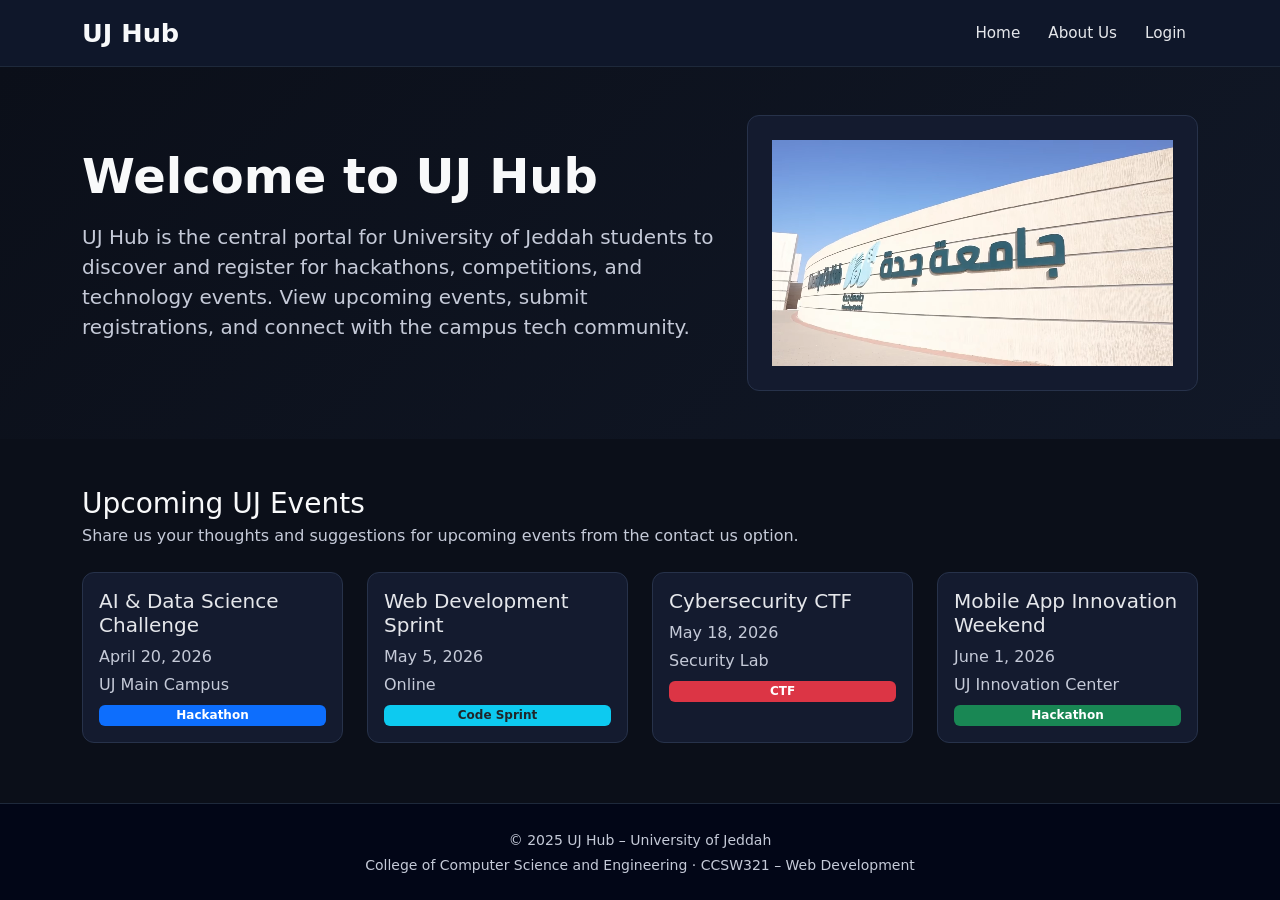
<file: index.html>
<!DOCTYPE html>
<html lang="en">
<head>
    <meta charset="UTF-8">
    <title>UJ Hub | Home</title>
    <meta name="viewport" content="width=device-width, initial-scale=1">

    <!-- Bootstrap CSS (CSS only, no JS) -->
    <link href="https://cdn.jsdelivr.net/npm/bootstrap@5.3.3/dist/css/bootstrap.min.css" rel="stylesheet">

    <!-- Custom CSS -->
    <link rel="stylesheet" href="style.css">
</head>
<body class="bg-dark-main text-light">
<header class="site-header">
  <div class="container d-flex flex-wrap align-items-center justify-content-between py-3">
    <h1 class="site-title m-0">UJ Hub</h1>
    <nav aria-label="Main navigation">
      <ul class="nav main-nav w-100">
        <li class="nav-item"><a class="nav-link" href="index.html">Home</a></li>
        <li class="nav-item"><a class="nav-link" href="about-us.html">About Us</a></li>

        <!-- Only for logged-in users -->
        <li class="nav-item nav-auth-only"><a class="nav-link" href="events-register.html">Register</a></li>
        <li class="nav-item nav-auth-only"><a class="nav-link" href="contact-us.html">Contact Us</a></li>
        <li class="nav-item nav-auth-only"><a class="nav-link" href="submitted-forms.html">Submitted Forms</a></li>

        <!-- Right side: login OR dropdown -->
        <li class="nav-item ms-auto" id="navLoginWrapper">
          <a href="login.html" class="nav-link">Login</a>
        </li>

        <li class="nav-item dropdown ms-auto d-none" id="navUserWrapper">
          <a href="#" class="nav-link dropdown-toggle" id="navUserToggle" role="button">
            Logged in as: <span id="navUserId"></span>
          </a>
          <ul class="dropdown-menu dropdown-menu-dark dropdown-menu-end" id="navUserDropdown">
            <li><button class="dropdown-item" id="navLogoutBtn" type="button">Logout</button></li>
          </ul>
        </li>
      </ul>
    </nav>
  </div>
</header>


<main>
    <!-- HERO -->
    <section class="hero-section py-5">
        <div class="container">
            <div class="row g-4 align-items-center">
                <div class="col-lg-7">
                    <h2 class="display-5 fw-bold mb-3">Welcome to UJ Hub</h2>
                    <p class="lead text-light-muted">
                        UJ Hub is the central portal for University of Jeddah students to
                        discover and register for hackathons, competitions, and technology events.
                        View upcoming events, submit registrations, and connect with the campus tech community.
                    </p>
                    
                </div>

                <aside class="col-lg-5">
                    <div class="card login-card p-4">
                    <video autoplay muted loop style="width: 100%; height: auto;">
                        <source src="UJ-WEB.mp4" type="video/mp4">
                        Your browser does not support the video tag.
                    </video>
                    </div>
                </aside>
            </div>
        </div>
    </section>

    <!-- UPCOMING EVENTS -->
    <section class="py-5">
        <div class="container">
            <header class="mb-4">
                <h2 class="h3 mb-1">Upcoming UJ Events</h2>
                <p class="text-light-muted mb-0">
                    Share us your thoughts and suggestions for upcoming events from the contact us option.
                </p>
            </header>

            <div class="row g-4">
                <article class="col-md-6 col-lg-3">
                    <div class="card event-card h-100 p-3">
                        <h3 class="h5">AI &amp; Data Science Challenge</h3>
                        <p class="text-light-muted mb-1">April 20, 2026</p>
                        <p class="text-light-muted mb-2">UJ Main Campus</p>
                        <span class="badge bg-primary">Hackathon</span>
                    </div>
                </article>

                <article class="col-md-6 col-lg-3">
                    <div class="card event-card h-100 p-3">
                        <h3 class="h5">Web Development Sprint</h3>
                        <p class="text-light-muted mb-1">May 5, 2026</p>
                        <p class="text-light-muted mb-2">Online</p>
                        <span class="badge bg-info text-dark">Code Sprint</span>
                    </div>
                </article>

                <article class="col-md-6 col-lg-3">
                    <div class="card event-card h-100 p-3">
                        <h3 class="h5">Cybersecurity CTF</h3>
                        <p class="text-light-muted mb-1">May 18, 2026</p>
                        <p class="text-light-muted mb-2">Security Lab</p>
                        <span class="badge bg-danger">CTF</span>
                    </div>
                </article>

                <article class="col-md-6 col-lg-3">
                    <div class="card event-card h-100 p-3">
                        <h3 class="h5">Mobile App Innovation Weekend</h3>
                        <p class="text-light-muted mb-1">June 1, 2026</p>
                        <p class="text-light-muted mb-2">UJ Innovation Center</p>
                        <span class="badge bg-success">Hackathon</span>
                    </div>
                </article>
            </div>
        </div>
    </section>
</main>

<footer class="site-footer py-4 mt-auto">
    <div class="container text-center small text-light-muted">
        <p class="mb-1">&copy; 2025 UJ Hub – University of Jeddah</p>
        <p class="mb-0">College of Computer Science and Engineering · CCSW321 – Web Development</p>
    </div>
</footer>
<script src="validation.js"></script>

</body>
</html>
</file>
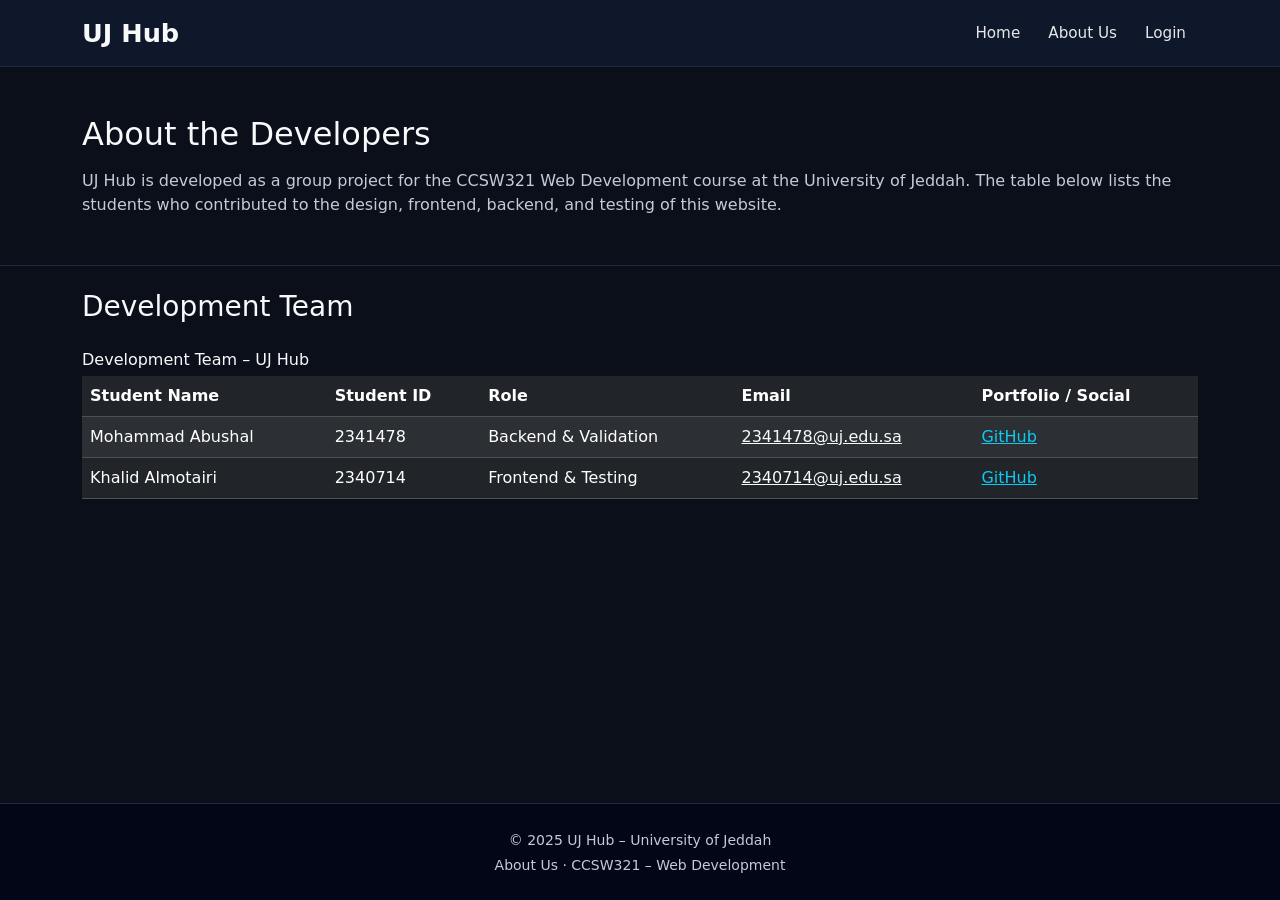
<file: about-us.html>
<!DOCTYPE html>
<html lang="en">
<head>
    <meta charset="UTF-8">
    <title>UJ Hub | About Us</title>
    <meta name="viewport" content="width=device-width, initial-scale=1">

    <link href="https://cdn.jsdelivr.net/npm/bootstrap@5.3.3/dist/css/bootstrap.min.css" rel="stylesheet">
    <link rel="stylesheet" href="style.css">
</head>
<body class="bg-dark-main text-light">
<header class="site-header">
  <div class="container d-flex flex-wrap align-items-center justify-content-between py-3">
    <h1 class="site-title m-0">UJ Hub</h1>
    <nav aria-label="Main navigation">
      <ul class="nav main-nav w-100">
        <li class="nav-item"><a class="nav-link" href="index.html">Home</a></li>
        <li class="nav-item"><a class="nav-link" href="about-us.html">About Us</a></li>

        <!-- Only for logged-in users -->
        <li class="nav-item nav-auth-only"><a class="nav-link" href="events-register.html">Register</a></li>
        <li class="nav-item nav-auth-only"><a class="nav-link" href="contact-us.html">Contact Us</a></li>
        <li class="nav-item nav-auth-only"><a class="nav-link" href="submitted-forms.html">Submitted Forms</a></li>

        <!-- Right side: login OR dropdown -->
        <li class="nav-item ms-auto" id="navLoginWrapper">
          <a href="login.html" class="nav-link">Login</a>
        </li>

        <li class="nav-item dropdown ms-auto d-none" id="navUserWrapper">
          <a href="#" class="nav-link dropdown-toggle" id="navUserToggle" role="button">
            Logged in as: <span id="navUserId"></span>
          </a>
          <ul class="dropdown-menu dropdown-menu-dark dropdown-menu-end" id="navUserDropdown">
            <li><button class="dropdown-item" id="navLogoutBtn" type="button">Logout</button></li>
          </ul>
        </li>
      </ul>
    </nav>
  </div>
</header>

<main>
    <section class="page-header-section py-5">
        <div class="container">
            <h2 class="h2 mb-3">About the Developers</h2>
            <p class="text-light-muted mb-0">
                UJ Hub is developed as a group project for the CCSW321 Web Development course
                at the University of Jeddah. The table below lists the students who contributed
                to the design, frontend, backend, and testing of this website.
            </p>
        </div>
    </section>

 <section class="py-4" aria-labelledby="dev-team-heading">
    <div class="container">
        <h2 id="dev-team-heading" class="h3 mb-3">Development Team</h2>
        <div class="table-responsive">
            <table class="table table-dark table-striped align-middle developer-table">

                    <caption class="text-light">Development Team – UJ Hub</caption>
                    <thead>
                    <tr>
                        <th scope="col">Student Name</th>
                        <th scope="col">Student ID</th>
                        <th scope="col">Role</th>
                        <th scope="col">Email</th>
                        <th scope="col">Portfolio / Social</th>
                    </tr>
                    </thead>
                    <tbody>
                    <tr>
                        <td>Mohammad Abushal</td>
                        <td>2341478</td>
                        <td>Backend &amp; Validation</td>
                        <td><a href="mailto:2341478@uj.edu.sa" class="link-light">2341478@uj.edu.sa</a></td>
                        <td><a href="https://github.com/Abushal" class="link-info" target="_blank">GitHub</a></td>
                    </tr>
                    <tr>
                        <td>Khalid Almotairi</td>
                        <td>2340714</td>
                        <td>Frontend &amp; Testing</td>
                        <td><a href="mailto:2340714@uj.edu.sa" class="link-light">2340714@uj.edu.sa</a></td>
                        <td><a href="https://github.com/Khalid-Almotairi/" class="link-info" target="_blank">GitHub</a></td>
                    </tr>
                    </tbody>
                </table>
            </div>
        </div>
    </section>
</main>

<footer class="site-footer py-4 mt-auto">
    <div class="container text-center small text-light-muted">
        <p class="mb-1">&copy; 2025 UJ Hub – University of Jeddah</p>
        <p class="mb-0">About Us · CCSW321 – Web Development</p>
    </div>
</footer>
<script src="validation.js"></script>

</body>
</html>
</file>
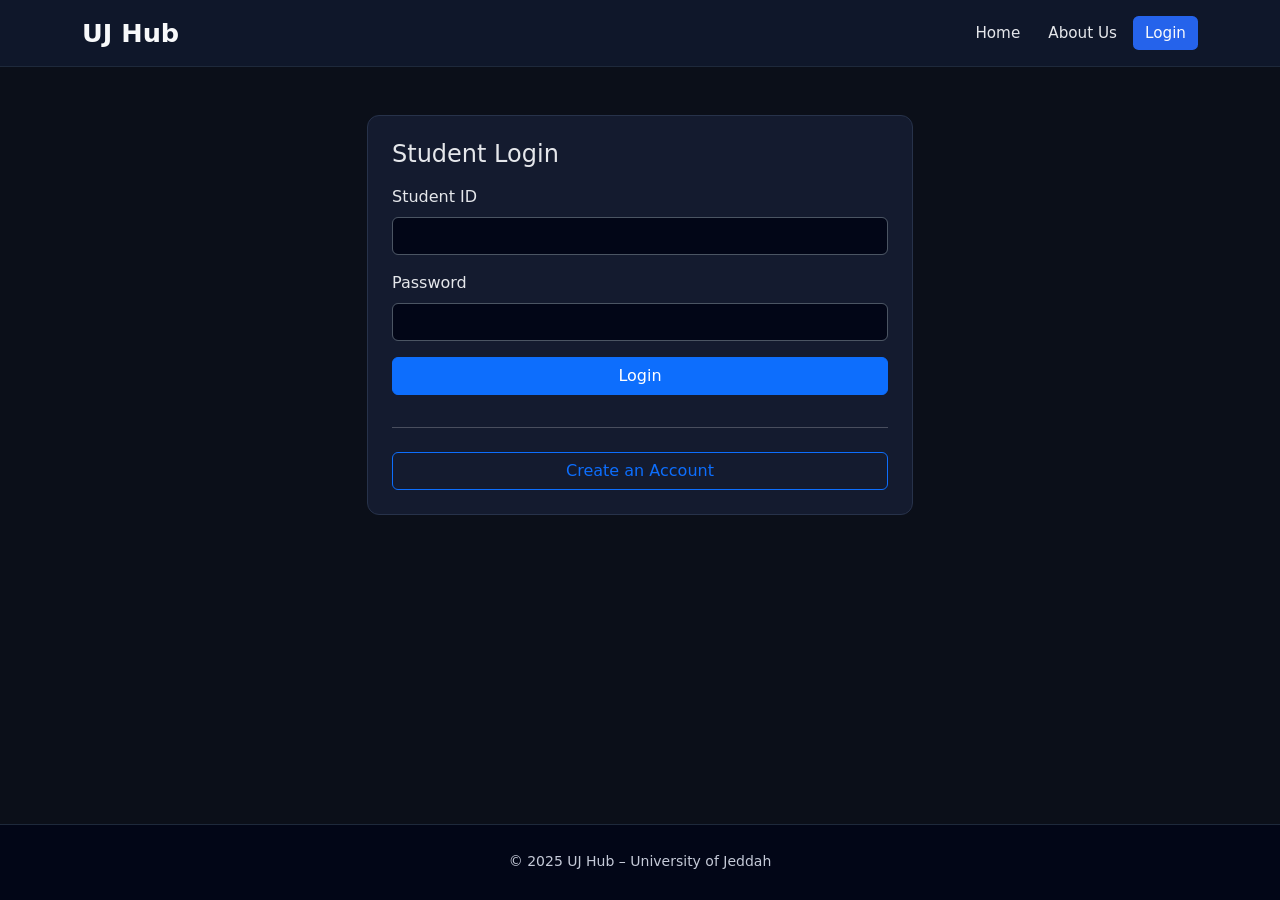
<file: contact-us.html>
<!DOCTYPE html>
<html lang="en">
<head>
    <meta charset="UTF-8">
    <title>UJ Hub | Contact Us</title>
    <meta name="viewport" content="width=device-width, initial-scale=1">

    <link href="https://cdn.jsdelivr.net/npm/bootstrap@5.3.3/dist/css/bootstrap.min.css" rel="stylesheet">
    <link rel="stylesheet" href="style.css">
</head>
<body class="bg-dark-main text-light">
<header class="site-header">
  <div class="container d-flex flex-wrap align-items-center justify-content-between py-3">
    <h1 class="site-title m-0">UJ Hub</h1>
    <nav aria-label="Main navigation">
      <ul class="nav main-nav w-100">
        <li class="nav-item"><a class="nav-link" href="index.html">Home</a></li>
        <li class="nav-item"><a class="nav-link" href="about-us.html">About Us</a></li>

        <!-- Only for logged-in users -->
        <li class="nav-item nav-auth-only"><a class="nav-link" href="events-register.html">Register</a></li>
        <li class="nav-item nav-auth-only"><a class="nav-link" href="contact-us.html">Contact Us</a></li>
        <li class="nav-item nav-auth-only"><a class="nav-link" href="submitted-forms.html">Submitted Forms</a></li>

        <!-- Right side: login OR dropdown -->
        <li class="nav-item ms-auto" id="navLoginWrapper">
          <a href="login.html" class="nav-link">Login</a>
        </li>

        <li class="nav-item dropdown ms-auto d-none" id="navUserWrapper">
          <a href="#" class="nav-link dropdown-toggle" id="navUserToggle" role="button">
            Logged in as: <span id="navUserId"></span>
          </a>
          <ul class="dropdown-menu dropdown-menu-dark dropdown-menu-end" id="navUserDropdown">
            <li><button class="dropdown-item" id="navLogoutBtn" type="button">Logout</button></li>
          </ul>
        </li>
      </ul>
    </nav>
  </div>
</header>



<main>
    <section class="page-header-section py-5">
        <div class="container">
            <h2 class="h2 mb-3">Contact the Organizing Team</h2>
            <p class="text-light-muted mb-0">
                Use the form below to contact the UJ Hub organizers regarding events, registration,
                or technical issues. All fields marked with * are required.
            </p>
        </div>
    </section>

    <section class="py-4" aria-labelledby="contact-section-heading">
    <div class="container">

        <!-- Heading for the SECTION -->
        <h2 id="contact-section-heading" class="h3 mb-4">Contact Form & Information</h2>

        <div class="row g-4">

            <article class="col-lg-6">
                <h3 class="h4 mb-3">Contact Information</h3>
                ...
            </article>

            <article class="col-lg-6">
                <h3 class="h4 mb-3">Send Us a Message</h3>

                <div class="card form-card p-4">
                    <form id="contactForm" novalidate>
                            <div class="row g-3">

                                <div class="col-md-6">
                                    <label for="contactStudentId" class="form-label">Student ID *</label>
                                    <input id="contactStudentId" type="text"
                                           class="form-control form-control-dark"
                                           readonly>
                                </div>

                                <div class="col-md-6"></div>

                                <div class="col-md-6">
                                    <label for="firstName" class="form-label">First Name *</label>
                                    <input id="firstName" name="firstName" type="text"
                                           class="form-control form-control-dark"
                                           required maxlength="30">
                                    <div id="firstNameError" class="text-danger small error-message"></div>
                                </div>

                                <div class="col-md-6">
                                    <label for="lastName" class="form-label">Last Name *</label>
                                    <input id="lastName" name="lastName" type="text"
                                           class="form-control form-control-dark"
                                           required maxlength="30">
                                    <div id="lastNameError" class="text-danger small error-message"></div>
                                </div>

                                <div class="col-12">
                                    <span class="form-label d-block">Gender *</span>
                                    <div class="d-flex flex-wrap gap-3">
                                        <div class="form-check">
                                            <input class="form-check-input" type="radio" name="gender"
                                                   id="genderMale" value="Male" required>
                                            <label class="form-check-label" for="genderMale">Male</label>
                                        </div>
                                        <div class="form-check">
                                            <input class="form-check-input" type="radio" name="gender"
                                                   id="genderFemale" value="Female" required>
                                            <label class="form-check-label" for="genderFemale">Female</label>
                                        </div>
                                    </div>
                                    <div id="genderError" class="text-danger small error-message"></div>
                                </div>

                                <div class="col-md-6">
                                    <label for="mobile" class="form-label">Mobile *</label>
                                    <input id="mobile" name="mobile" type="tel"
                                           class="form-control form-control-dark"
                                           required maxlength="10" placeholder="05xxxxxxxx">
                                    <div id="mobileError" class="text-danger small error-message"></div>
                                </div>

                                <div class="col-md-6">
                                    <label for="dob" class="form-label">Date of Birth *</label>
                                    <input id="dob" name="dob" type="date"
                                           class="form-control form-control-dark" required>
                                    <div id="dobError" class="text-danger small error-message"></div>
                                </div>

                                <div class="col-12">
                                    <label for="email" class="form-label">Email Address *</label>
                                    <input id="email" name="email" type="email"
                                           class="form-control form-control-dark"
                                           required maxlength="60">
                                    <div id="emailError" class="text-danger small error-message"></div>
                                </div>

                                <div class="col-12">
                                    <label for="language" class="form-label">Preferred Language *</label>
                                    <select id="language" name="language"
                                            class="form-select form-control-dark" required>
                                        <option value="">-- Please select --</option>
                                        <option value="Arabic">Arabic</option>
                                        <option value="English">English</option>
                                        <option value="French">French</option>
                                    </select>
                                    <div id="languageError" class="text-danger small error-message"></div>
                                </div>

                                <div class="col-12">
                                    <label for="message" class="form-label">Message *</label>
                                    <textarea id="message" name="message"
                                              class="form-control form-control-dark"
                                              rows="5" required maxlength="500"></textarea>
                                    <div id="messageError" class="text-danger small error-message"></div>
                                </div>

                                <div class="col-12 d-flex gap-2">
                                    <button type="submit" class="btn btn-primary">Send Message</button>
                                    <button type="reset" class="btn btn-outline-light">Clear</button>
                                </div>
                            </div>
                        </form>

                        <!-- simple success message -->
                        <div id="contactResponse" class="mt-3"></div>
                    </div>
                </article>
            </div>
        </div>
    </section>
</main>

<footer class="site-footer py-4 mt-auto">
    <div class="container text-center small text-light-muted">
        <p class="mb-1">&copy; 2025 UJ Hub – University of Jeddah</p>
        <p class="mb-0">Contact Us · CCSW321 – Web Development</p>
    </div>
</footer>

<script src="validation.js"></script>
</body>
</html>
</file>
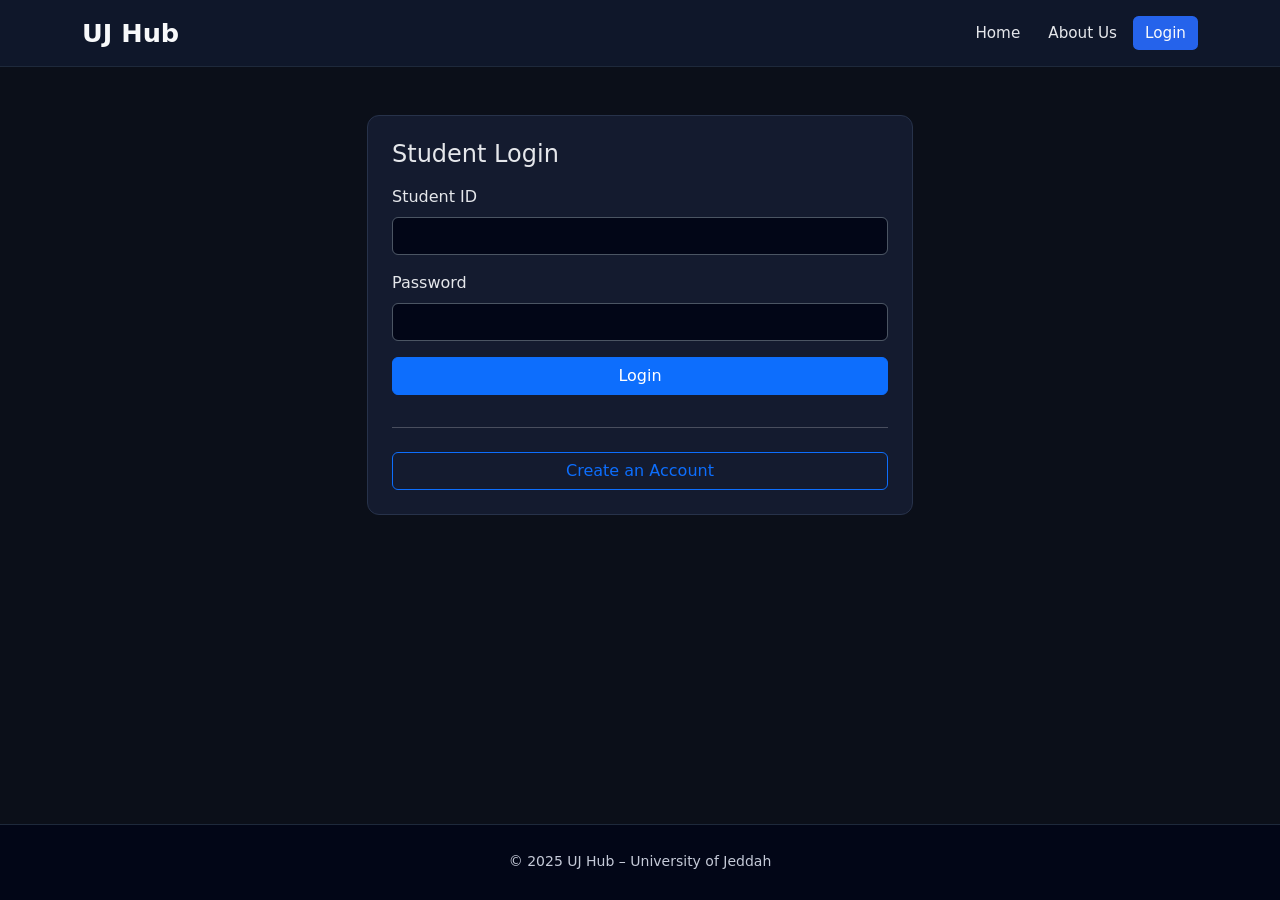
<file: events-register.html>
<!DOCTYPE html>
<html lang="en">
<head>
    <meta charset="UTF-8">
    <title>UJ Hub | Event Registration</title>
    <meta name="viewport" content="width=device-width, initial-scale=1">

    <link href="https://cdn.jsdelivr.net/npm/bootstrap@5.3.3/dist/css/bootstrap.min.css" rel="stylesheet">
    <link rel="stylesheet" href="style.css">
</head>
<body class="bg-dark-main text-light">
<header class="site-header">
  <div class="container d-flex flex-wrap align-items-center justify-content-between py-3">
    <h1 class="site-title m-0">UJ Hub</h1>
    <nav aria-label="Main navigation">
      <ul class="nav main-nav w-100">
        <li class="nav-item"><a class="nav-link" href="index.html">Home</a></li>
        <li class="nav-item"><a class="nav-link" href="about-us.html">About Us</a></li>

        <!-- Only for logged-in users -->
        <li class="nav-item nav-auth-only"><a class="nav-link" href="events-register.html">Register</a></li>
        <li class="nav-item nav-auth-only"><a class="nav-link" href="contact-us.html">Contact Us</a></li>
        <li class="nav-item nav-auth-only"><a class="nav-link" href="submitted-forms.html">Submitted Forms</a></li>

        <!-- Right side: login OR dropdown -->
        <li class="nav-item ms-auto" id="navLoginWrapper">
          <a href="login.html" class="nav-link">Login</a>
        </li>

        <li class="nav-item dropdown ms-auto d-none" id="navUserWrapper">
          <a href="#" class="nav-link dropdown-toggle" id="navUserToggle" role="button">
            Logged in as: <span id="navUserId"></span>
          </a>
          <ul class="dropdown-menu dropdown-menu-dark dropdown-menu-end" id="navUserDropdown">
            <li><button class="dropdown-item" id="navLogoutBtn" type="button">Logout</button></li>
          </ul>
        </li>
      </ul>
    </nav>
  </div>
</header>



<main>
    <section class="page-header-section py-5">
        <div class="container">
            <h2 class="h2 mb-3">Event Registration</h2>
            <p class="text-light-muted mb-0">
                Register as a participant for upcoming UJ hackathons and technology events,
                choose the event that you want to participate in and fill the required details.
            </p>
        </div>
    </section>

   <section class="py-4" aria-labelledby="registration-section-heading">
    <div class="container">
        <!-- Heading for the section -->
        <h2 id="registration-section-heading" class="h3 mb-4">Event Registration Form</h2>

        <div class="row g-4">
            <!-- Article with its own heading -->
            <article class="col-lg-12" aria-labelledby="registration-form-heading">
                <div class="card form-card p-4">
                    <h3 id="registration-form-heading" class="h4 mb-3">Participant Details</h3>
                    <form id="registrationForm" novalidate>
                            <div class="row g-3">

                                <div class="col-md-6">
                                    <label for="studentId" class="form-label">Student ID *</label>
                                    <input id="studentId" name="studentId" type="text"
                                           class="form-control form-control-dark"
                                           readonly>
                                    <div id="studentIdError" class="text-danger small error-message"></div>
                                </div>

                                <div class="col-md-6"></div>

                                <div class="col-md-6">
                                    <label for="fullName" class="form-label">Full Name *</label>
                                    <input id="fullName" name="fullName" type="text"
                                           class="form-control form-control-dark"
                                           required maxlength="60">
                                    <div id="fullNameError" class="text-danger small error-message"></div>
                                </div>

                                <div class="col-md-6">
                                    <label for="regEmail" class="form-label">Email *</label>
                                    <input id="regEmail" name="regEmail" type="email"
                                           class="form-control form-control-dark"
                                           required maxlength="60">
                                    <div id="regEmailError" class="text-danger small error-message"></div>
                                </div>

                                <div class="col-md-6">
                                    <label for="phone" class="form-label">Mobile *</label>
                                    <input id="phone" name="phone" type="tel"
                                           class="form-control form-control-dark"
                                           required maxlength="10"
                                           placeholder="05xxxxxxxx">
                                    <div id="phoneError" class="text-danger small error-message"></div>
                                </div>

                                <div class="col-md-6"></div>

                                <div class="col-12">
                                    <label for="eventSelect" class="form-label">Select Event *</label>
                                    <select id="eventSelect" name="eventSelect"
                                            class="form-select form-control-dark" required>
                                        <option value="">-- Choose an event --</option>
                                        <option value="AI &amp; Data Science Challenge">AI &amp; Data Science Challenge</option>
                                        <option value="Web Development Sprint">Web Development Sprint</option>
                                        <option value="Cybersecurity CTF">Cybersecurity CTF</option>
                                        <option value="Mobile App Innovation Weekend">Mobile App Innovation Weekend</option>
                                    </select>
                                    <div id="eventSelectError" class="text-danger small error-message"></div>
                                </div>

                                <div class="col-md-6">
                                    <label for="track" class="form-label">Preferred Track *</label>
                                    <select id="track" name="track"
                                            class="form-select form-control-dark" required>
                                        <option value="">-- Select a track --</option>
                                        <option value="Artificial Intelligence">Artificial Intelligence</option>
                                        <option value="Web Development">Web Development</option>
                                        <option value="Mobile Applications">Mobile Applications</option>
                                        <option value="Cybersecurity">Cybersecurity</option>
                                    </select>
                                    <div id="trackError" class="text-danger small error-message"></div>
                                </div>

                                <div class="col-md-6">
                                    <label for="skillLevel" class="form-label">Skill Level *</label>
                                    <select id="skillLevel" name="skillLevel"
                                            class="form-select form-control-dark" required>
                                        <option value="">-- Select level --</option>
                                        <option value="Beginner">Beginner</option>
                                        <option value="Intermediate">Intermediate</option>
                                        <option value="Advanced">Advanced</option>
                                    </select>
                                    <div id="skillLevelError" class="text-danger small error-message"></div>
                                </div>

                                <div class="col-md-6">
                                    <label for="teamName" class="form-label">Team Name (optional)</label>
                                    <input id="teamName" name="teamName" type="text"
                                           class="form-control form-control-dark"
                                           maxlength="40">
                                    <div id="teamNameError" class="text-danger small error-message"></div>
                                </div>

                                <div class="col-md-6">
                                    <label for="teamSize" class="form-label">Number of Team Members *</label>
                                    <input id="teamSize" name="teamSize" type="number"
                                           class="form-control form-control-dark"
                                           required min="1" max="8">
                                    <div id="teamSizeError" class="text-danger small error-message"></div>
                                </div>

                                <div class="col-12">
                                    <label for="notes" class="form-label">Project Idea / Notes</label>
                                    <textarea id="notes" name="notes"
                                              class="form-control form-control-dark"
                                              rows="4" maxlength="400"
                                              placeholder="Describe your idea or what you want to build."></textarea>
                                    <div id="notesError" class="text-danger small error-message"></div>
                                </div>

                                <div class="col-12 d-flex gap-2">
                                    <button type="submit" class="btn btn-primary">Submit Registration</button>
                                    <button type="reset" class="btn btn-outline-light">Clear</button>
                                </div>
                            </div>
                        </form>

                        <!-- simple success message -->
                        <div id="registrationResponse" class="mt-3"></div>
                    </div>
                </article>
            </div>
        </div>
    </section>
</main>

<footer class="site-footer py-4 mt-auto">
    <div class="container text-center small text-light-muted">
        <p class="mb-1">&copy; 2025 UJ Hub – University of Jeddah</p>
        <p class="mb-0">Event Registration · CCSW321 – Web Development</p>
    </div>
</footer>
<script src="validation.js"></script>

</body>
</html>
</file>
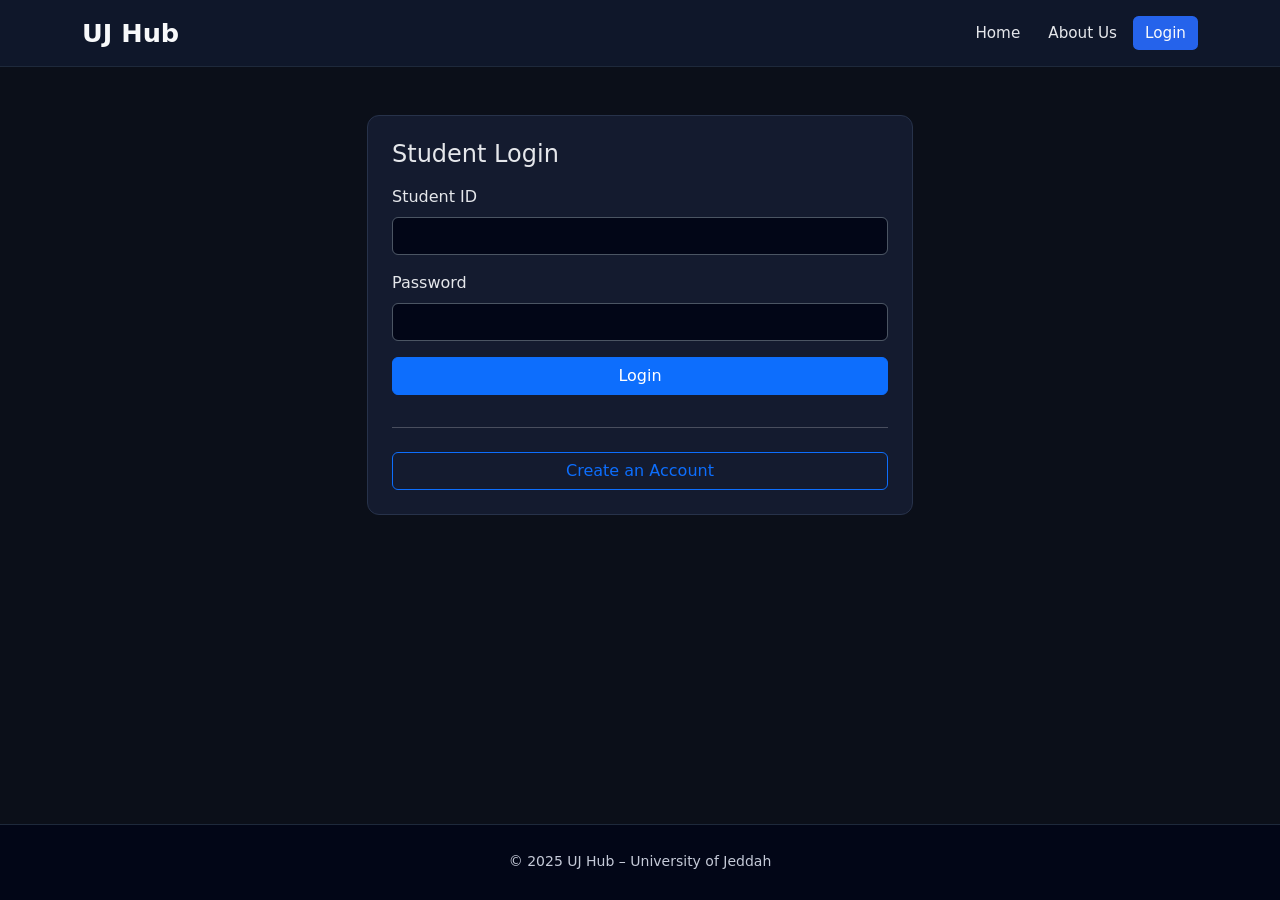
<file: login.html>
<!DOCTYPE html>
<html lang="en">
<head>
  <meta charset="UTF-8">
  <title>UJ Hub | Login</title>
  <meta name="viewport" content="width=device-width, initial-scale=1">

  <!-- Bootstrap -->
  <link href="https://cdn.jsdelivr.net/npm/bootstrap@5.3.3/dist/css/bootstrap.min.css" rel="stylesheet">

  <!-- Your styles -->
  <link rel="stylesheet" href="style.css">
</head>

<body class="bg-dark-main text-light">

<header class="site-header">
  <div class="container d-flex flex-wrap align-items-center justify-content-between py-3">
    <h1 class="site-title m-0">UJ Hub</h1>
    <nav aria-label="Main navigation">
      <ul class="nav main-nav w-100">
        <li class="nav-item">
          <a class="nav-link" href="index.html">Home</a>
        </li>
        <li class="nav-item">
          <a class="nav-link" href="about-us.html">About Us</a>
        </li>
        <li class="nav-item ms-auto">
          <a class="nav-link active" href="login.html">Login</a>
        </li>
      </ul>
    </nav>
  </div>
</header>

<main class="py-5">
  <div class="container">
    <div class="row justify-content-center">
      <div class="col-md-6">

        <!-- LOGIN CARD -->
        <div id="loginCard" class="card form-card p-4 mb-4">
          <h2 class="h4 mb-3">Student Login</h2>
          <form id="loginForm" novalidate>
            <div class="mb-3">
              <label for="loginStudentId" class="form-label">Student ID</label>
              <input id="loginStudentId" type="text" class="form-control form-control-dark" required>
            </div>
            <div class="mb-3">
              <label for="loginPassword" class="form-label">Password</label>
              <input id="loginPassword" type="password" class="form-control form-control-dark" required>
            </div>
            <button type="submit" class="btn btn-primary w-100">Login</button>
          </form>
          <div id="loginError" class="text-danger small mt-2"></div>

          <hr class="my-4">

          <button id="showRegisterBtn" class="btn btn-outline-primary w-100" type="button">
            Create an Account
          </button>
        </div>

        <!-- REGISTER CARD (hidden at first) -->
        <div id="registerCard" class="card form-card p-4 d-none">
          <h2 class="h4 mb-3">Create an Account</h2>
          <form id="registerForm" novalidate>
            <div class="mb-3">
              <label for="regStudentId" class="form-label">Student ID</label>
              <input id="regStudentId" type="text" class="form-control form-control-dark" required>
            </div>
            <div class="mb-3">
              <label for="regEmail" class="form-label">University Email</label>
              <input id="regEmail" type="email" class="form-control form-control-dark" required>
            </div>
            <div class="mb-3">
              <label for="regPassword" class="form-label">Password</label>
              <input id="regPassword" type="password" class="form-control form-control-dark" required>
            </div>
            <div class="mb-3">
              <label for="regPasswordConfirm" class="form-label">Confirm Password</label>
              <input id="regPasswordConfirm" type="password" class="form-control form-control-dark" required>
            </div>
            <button type="submit" class="btn btn-outline-primary w-100">Register</button>
          </form>
          <div id="registerError" class="text-danger small mt-2"></div>
          <div id="registerSuccess" class="text-success small mt-2"></div>

          <button id="backToLoginBtn" class="btn btn-link mt-3 text-decoration-none" type="button">
            ← Back to Login
          </button>
        </div>

      </div>
    </div>
  </div>
</main>

<footer class="site-footer py-4 mt-auto">
  <div class="container text-center small text-light-muted">
    <p class="mb-1">&copy; 2025 UJ Hub – University of Jeddah</p>
  </div>
</footer>

<!-- IMPORTANT: only this script on login page -->
<script src="login.js" defer></script>

</body>
</html>
</file>
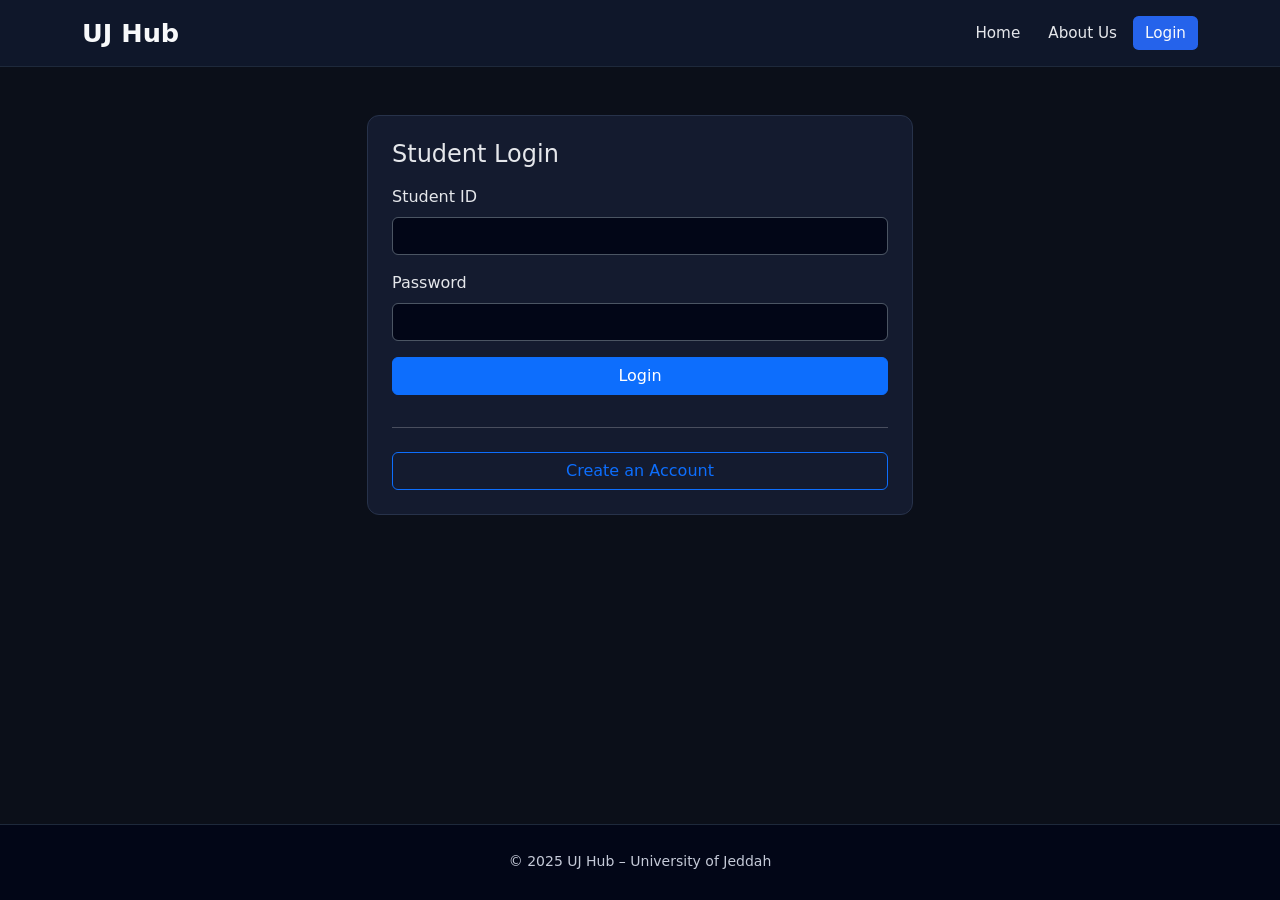
<file: submitted-forms.html>
<!DOCTYPE html>
<html lang="en">
<head>
    <meta charset="UTF-8">
    <title>UJ Hub | Submitted Forms</title>
    <meta name="viewport" content="width=device-width, initial-scale=1">

    <link href="https://cdn.jsdelivr.net/npm/bootstrap@5.3.3/dist/css/bootstrap.min.css" rel="stylesheet">
    <link rel="stylesheet" href="style.css">
</head>
<body class="bg-dark-main text-light">
<header class="site-header">
  <div class="container d-flex flex-wrap align-items-center justify-content-between py-3">
    <h1 class="site-title m-0">UJ Hub</h1>
    <nav aria-label="Main navigation">
      <ul class="nav main-nav w-100">
        <li class="nav-item"><a class="nav-link" href="index.html">Home</a></li>
        <li class="nav-item"><a class="nav-link" href="about-us.html">About Us</a></li>

        <!-- Only for logged-in users -->
        <li class="nav-item nav-auth-only"><a class="nav-link" href="events-register.html">Register</a></li>
        <li class="nav-item nav-auth-only"><a class="nav-link" href="contact-us.html">Contact Us</a></li>
        <li class="nav-item nav-auth-only"><a class="nav-link" href="submitted-forms.html">Submitted Forms</a></li>

        <!-- Right side: login OR dropdown -->
        <li class="nav-item ms-auto" id="navLoginWrapper">
          <a href="login.html" class="nav-link">Login</a>
        </li>

        <li class="nav-item dropdown ms-auto d-none" id="navUserWrapper">
          <a href="#" class="nav-link dropdown-toggle" id="navUserToggle" role="button">
            Logged in as: <span id="navUserId"></span>
          </a>
          <ul class="dropdown-menu dropdown-menu-dark dropdown-menu-end" id="navUserDropdown">
            <li><button class="dropdown-item" id="navLogoutBtn" type="button">Logout</button></li>
          </ul>
        </li>
      </ul>
    </nav>
  </div>
</header>



<main>
    <section class="page-header-section py-5">
        <div class="container">
            <h2 class="h2 mb-3">Your Submitted Forms</h2>
            <p class="text-light-muted mb-0">
                This page shows the contact messages and event registrations submitted
                using your student ID.
            </p>
        </div>
    </section>

    <section class="py-4">
        <div class="container">
            <div class="mb-4">
                <label class="form-label">Student ID (logged in)</label>
                <input id="submittedStudentId" class="form-control form-control-dark w-auto" readonly>
            </div>

            <div class="row g-4">
                <div class="col-lg-6">
                    <div class="card form-card p-3">
                        <div class="d-flex justify-content-between align-items-center mb-2">
                            <h5 class="mb-0">Your Contact Messages</h5>
                            <button class="btn btn-sm btn-outline-info" id="refreshContactsBtn">
                                Refresh
                            </button>
                        </div>
                        <div id="submittedContacts" class="small"></div>
                    </div>
                </div>

                <div class="col-lg-6">
                    <div class="card form-card p-3">
                        <div class="d-flex justify-content-between align-items-center mb-2">
                            <h5 class="mb-0">Your Event Registrations</h5>
                            <button class="btn btn-sm btn-outline-info" id="refreshEventsBtn">
                                Refresh
                            </button>
                        </div>
                        <div id="submittedEvents" class="small"></div>
                    </div>
                </div>
            </div>
        </div>
    </section>
</main>

<footer class="site-footer py-4 mt-auto">
    <div class="container text-center small text-light-muted">
        <p class="mb-1">&copy; 2025 UJ Hub – University of Jeddah</p>
        <p class="mb-0">Submitted Forms · CCSW321 – Web Development</p>
    </div>
</footer>

<script src="validation.js"></script>
</body>
</html>
</file>
<file: style.css>
/* ===== BASIC RESET ===== */
*,
*::before,
*::after {
    box-sizing: border-box;
}

/* ===== THEME COLORS ===== */
.bg-dark-main {
    background-color: #0B0F19;
}

.text-light-muted {
    color: #c5cad8 !important; /* brighter than before */
}

/* ===== BODY & LAYOUT ===== */
body {
    margin: 0;
    min-height: 100vh;
    display: flex;
    flex-direction: column;
    font-family: system-ui, -apple-system, BlinkMacSystemFont, "Segoe UI", sans-serif;
    color: #e5e7eb; /* default text is light */
}

main {
    flex: 1 0 auto;
}

/* ===== HEADER & NAV ===== */
.site-header {
    background-color: #0F172A;
    border-bottom: 1px solid #1E293B;
}

.site-title {
    font-size: 1.6rem;
    font-weight: 700;
}

.main-nav {
    gap: 0.25rem;
}

.main-nav .nav-link {
    color: #E5E7EB;
    border-radius: 0.35rem;
    padding: 0.35rem 0.75rem;
    font-size: 0.95rem;
}

.main-nav .nav-link:hover,
.main-nav .nav-link.active {
    background-color: #2563EB;
    color: #F9FAFB;
}

/* ===== HERO ===== */
.hero-section {
    background: linear-gradient(135deg, #0B0F19 0%, #111827 100%);
}

/* ===== CARDS (LOGIN / EVENT / FORM) ===== */
.login-card,
.event-card,
.form-card {
    background-color: #141b2f;        /* lighter than body for contrast */
    border: 1px solid #27324a;
    border-radius: 0.75rem;
    color: #e5e7eb;
}

.event-card:hover {
    transform: translateY(-3px);
    transition: transform 0.15s ease-in-out;
}

/* ===== FORM CONTROLS ===== */
.form-control-dark,
.form-select.form-control-dark {
    background-color: #020617;
    border: 1px solid #4b5563;
    color: #f9fafb;
}

/* brighter label text inside dark cards */
.form-card .form-label,
.form-card label,
.form-card .form-check-label {
    color: #e5e7eb;
}

/* radio text, etc. in contact/register cards */
.form-card .form-check-input {
    background-color: #020617;
    border-color: #6b7280;
}

/* focus state */
.form-control-dark:focus,
.form-select.form-control-dark:focus {
    background-color: #020617;
    border-color: #2563EB;
    color: #FFFFFF;
    box-shadow: 0 0 0 2px rgba(37, 99, 235, 0.5);
}

/* placeholder text – brighter so it’s readable */
.form-control-dark::placeholder,
textarea.form-control-dark::placeholder {
    color: #9ca3af;
    opacity: 1;
}

/* make select text readable on dark background */
.form-select.form-control-dark {
    color: #E5E7EB;
}

/* ===== ERROR MESSAGES ===== */
.error-message {
    min-height: 1rem;
}

.error-message,
.text-danger {
    color: #f97373 !important;  /* readable red */
}

/* ===== PAGE HEADER SECTIONS ===== */
.page-header-section {
    border-bottom: 1px solid #1E293B;
}

/* ===== TABLE STYLING (ABOUT US) ===== */
.developer-table caption {
    caption-side: top;
    color: #E5E7EB;
    padding-bottom: 0.25rem;
}

/* ===== FOOTER ===== */
.site-footer {
    background-color: #020617;
    border-top: 1px solid #1E293B;
}

.site-footer p {
    margin: 0.1rem 0;
}

/* ===== RESPONSIVE BREAKPOINTS ===== */
@media (max-width: 992px) {
    .hero-section {
        text-align: left;
    }
}

@media (max-width: 768px) {
    .site-header .container {
        flex-direction: column;
        align-items: flex-start;
        gap: 0.5rem;
    }

    .main-nav {
        flex-wrap: wrap;
    }
}

@media (max-width: 576px) {
    .main-nav {
        flex-direction: column;
        align-items: flex-start;
    }
}
</file>
